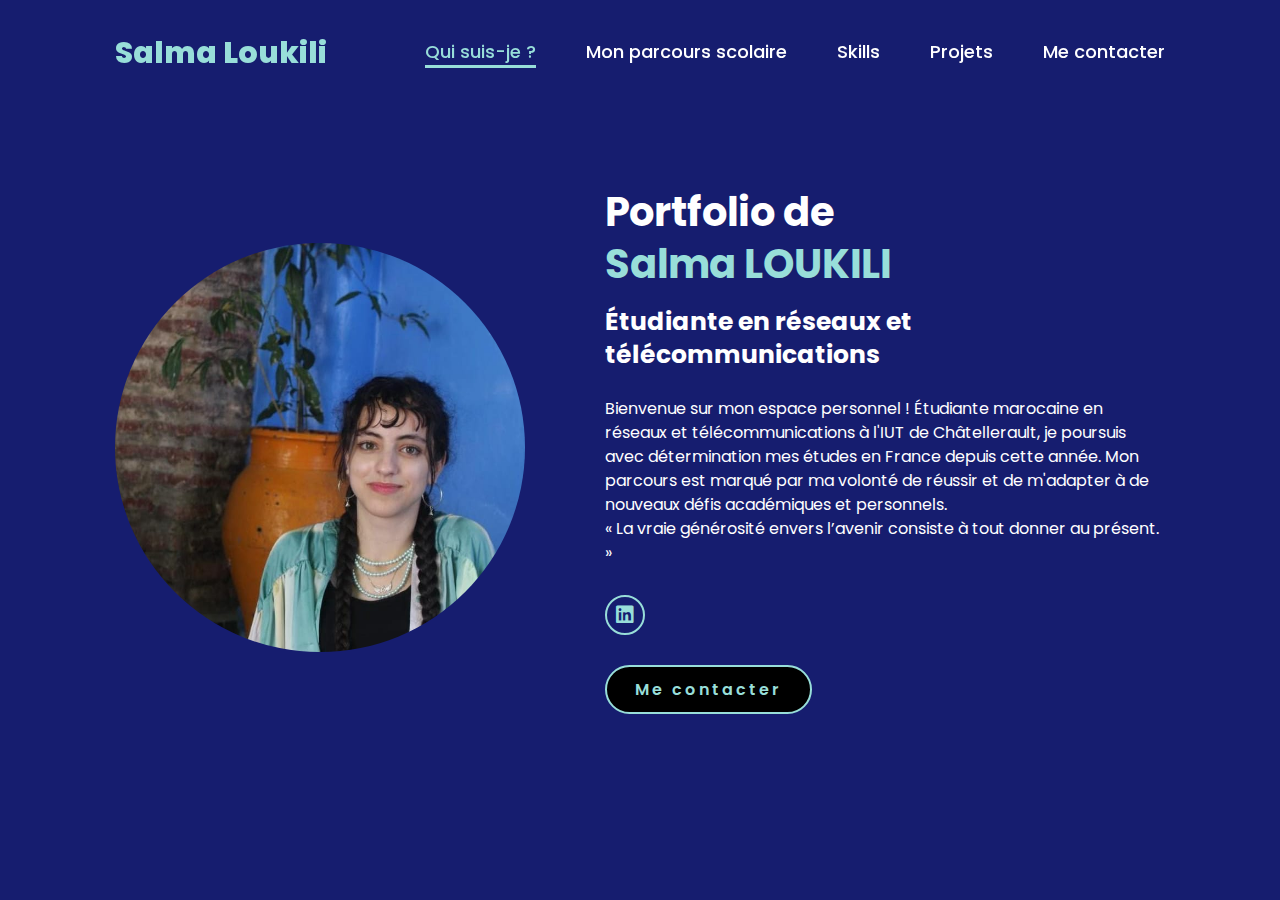
<file: index.html>
<!DOCTYPE html>
<html lang="en">
    
<head>
    <meta charset="UTF-8">
    <meta name="viewport" content="width=device-width, initial-scale=1.0">
    <link rel="stylesheet" href="https://cdnjs.cloudflare.com/ajax/libs/font-awesome/6.5.2/css/all.min.css">
    <link rel="stylesheet" href="style.css">
    <meta charset="utf-8" />
		<meta name="viewport" content="width=device-width, initial-scale=1, user-scalable=no" />
        <meta name="viewport" content="width=device-width, initial-scale=1">

    <title>Portfolio de Salma LOUKILI</title>
</head>
<body>
    <header>
              <!-- Bouton de menu hamburger pour mobile -->
              <button class="menu-toggle" aria-label="Toggle menu">
                <i class="fas fa-bars"></i>
            </button>
            
        <a href="#" class="logo">Salma Loukili</a>

      
<nav>

      
            <a href="index.html" class="active"> Qui suis-je ?</a>
          
            <a href="Mon parcours scolaire.html" >Mon parcours scolaire</a>
            <a href="Skills.html" >Skills</a>
            <a href="Projets.html" >Projets</a>
            <a href="Me contacter.html" >Me contacter</a>
        </nav>
    </header>
    <section class="home">
        <div class="home-img">
            <img src="Salma.jpeg" alt="Salma LOUKILI">
        </div>
        <div class="home-content">
            <h1>Portfolio de<br> <span>Salma LOUKILI</span></h1><br>


            <h3>Étudiante en réseaux et
                télécommunications<span></span></h3><br>

            <p>Bienvenue sur mon espace personnel !
                Étudiante marocaine en réseaux et
                télécommunications à l'IUT de Châtellerault,
                je poursuis avec détermination mes études
                en France depuis cette année. Mon parcours
                est marqué par ma volonté de réussir et de
                m'adapter à de nouveaux défis académiques
                et personnels.
               <br>
                « La vraie générosité envers l’avenir
                consiste à tout donner au présent. »
                </p>
            <div class="social-icons">
                <a href="https://fr.linkedin.com/"><i class="fa-brands fa-linkedin"></i></a>
    
            </div>
            <a href="Me contacter.html" class="btn">Me contacter</a>
        </div>
    </section>
</body>
</html>
<style>
    /* Styles Desktop */
    nav {
        display: flex;
        gap: 1rem;
    }
  
    /* Bouton de menu hamburger caché sur desktop */
    .menu-toggle {
        display: none;
    }
  
    /* Styles pour Mobile */
    @media (max-width: 768px) {
        /* Afficher le bouton hamburger sur mobile */
        .menu-toggle {
            display: block;
            font-size: 2rem;
            background: none;
            border: none;
            color: #fff;
            position: absolute;
            top: 1rem;
            right: 1rem;
        }
  
        /* Styles du menu */
        nav {
            display: none; /* Caché par défaut */
            position: absolute;
            top: 3rem;
            right: 0;
            width: 60%;
            background-color: #161616;
            border-left: 3px solid #98DED9;
            border-bottom: 3px solid #98DED9;
            border-bottom-left-radius: 2rem;
            padding: 1rem;
        }
  
        /* Afficher le menu quand la classe active est ajoutée */
        nav.active {
            display: block;
        }
  
        nav a {
            display: block;
            font-size: 1.5rem;
            color: #fff;
            text-decoration: none;
            margin: 1rem 0;
        }
  
        nav a:hover,
        nav a.active {
            background-color: #333;
            padding: 0.5rem;
            border-radius: 0.5rem;
        }
    }
  </style>
  
  <script>
    // Script JavaScript pour activer et désactiver le menu
    document.querySelector('.menu-toggle').addEventListener('click', function() {
        document.querySelector('nav').classList.toggle('active');
    });
  </script>
</file>
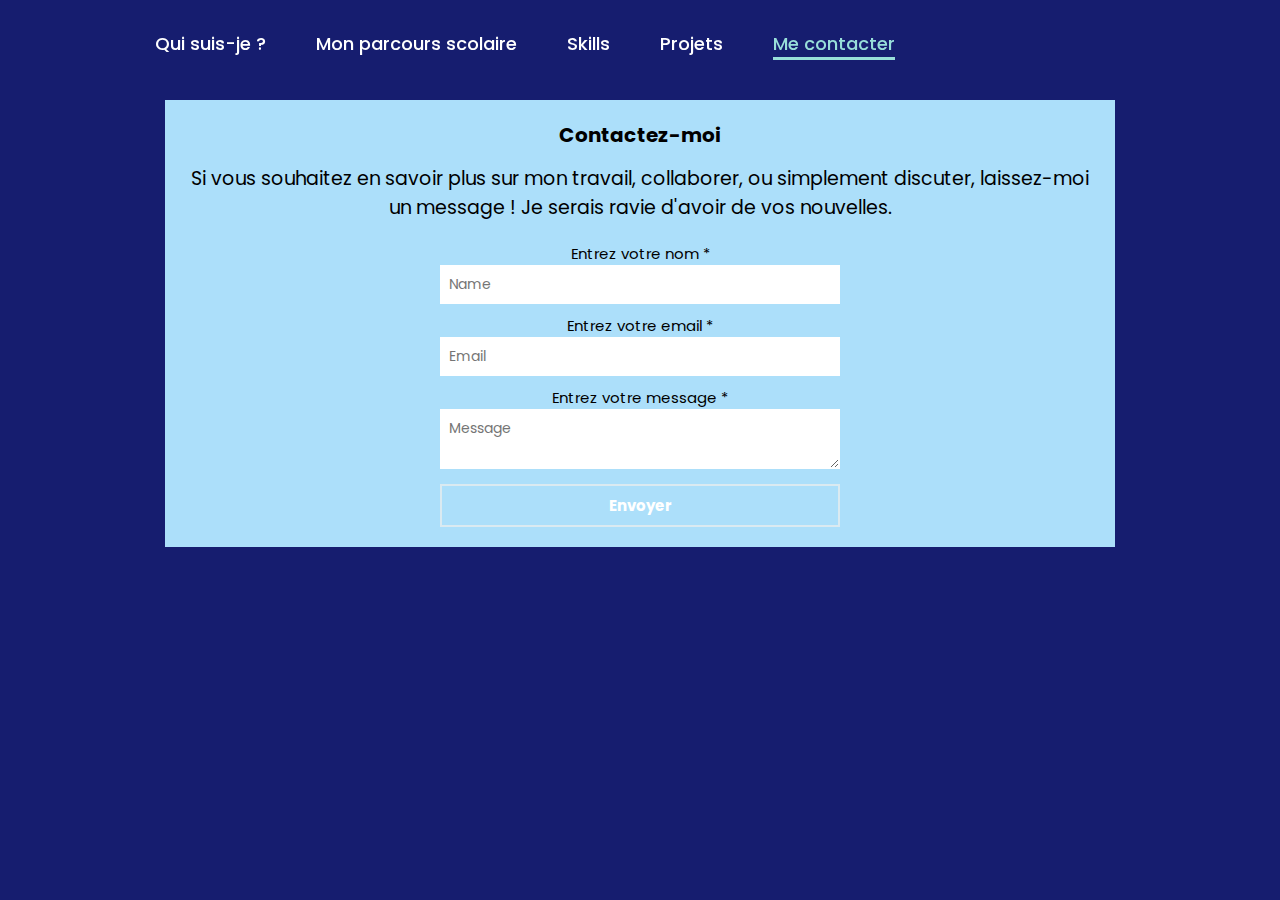
<file: Me contacter.html>
<!DOCTYPE html>
<html lang="en">
<head>
    <meta charset="UTF-8">
    <meta name="viewport" content="width=device-width, initial-scale=1.0">
    <link rel="stylesheet" href="https://cdnjs.cloudflare.com/ajax/libs/font-awesome/6.5.2/css/all.min.css">
    <link rel="stylesheet" href="style.css">
    <title>Portfolio de Salma LOUKILI</title>
</head>
<body>
    <header>
        <button class="menu-toggle" aria-label="Toggle menu">
            <i class="fas fa-bars"></i>
        </button>
        <nav>
            <a href="index.html">Qui suis-je ?</a>
            <a href="Mon parcours scolaire.html">Mon parcours scolaire</a>
            <a href="Skills.html">Skills</a>
            <a href="Projets.html">Projets</a>
            <a href="Me contacter.html" class="active">Me contacter</a>
        </nav>
    </header>

    <section id="contact">
        <div class="contact-section">
            <h2>Contactez-moi</h2>
            <div class="contact-container">
                <div class="contact-info">
                    <p>Si vous souhaitez en savoir plus sur mon travail, collaborer, ou simplement discuter, laissez-moi un message ! Je serais ravie d'avoir de vos nouvelles.</p>
                </div>
            
                <div class="contact-form">
                    <form action="traitement.php" method="POST">
                        <label for="name" style="font-size: 1.5em;">Entrez votre nom *</label>
                        <input type="text" id="name" name="nom" placeholder="Name" required>
                        
                        <label for="email" style="font-size: 1.5em;">Entrez votre email *</label>
                        <input type="email" id="email" name="email" placeholder="Email" required>
                        
                        <label for="message" style="font-size: 1.5em;">Entrez votre message *</label>
                        <textarea id="message" name="message" placeholder="Message" required></textarea>
                        
                        <button type="submit"><strong>Envoyer</strong></button>
                    </form>
                </div>
            </div>
        </div>
    </section>

    <style>
        /* Styles généraux */
        body {
      font-family: 'Poppins', sans-serif;    
      background-color: #161D6F;         
  }
        /* Section de contact */
        .contact-section {
            background-color: #acdffa;
            color: black;
            padding: 20px;
            margin: 50px;
            text-align: center;
        }

        .contact-section h2 {
            font-size: 2em;
            margin-bottom: 15px;
        }

        .contact-container {
            display: flex;
            flex-direction: column;
            align-items: center;
            gap: 20px;
        }

        .contact-info {
            font-size: 1.9em;
            line-height: 1.5;
            max-width: 100%;
        }

        .contact-form {
            width: 100%;
            max-width: 400px;
        }

        .contact-form label {
            font-size: 1.2em;
            color: black;
        }

        .contact-form input[type="text"],
        .contact-form input[type="email"],
        .contact-form textarea {
            background-color: white;
            border: 1px solid white;
            padding: 8px;
            font-size: 1.4em;
            color: #333;
            margin-bottom: 10px;
            width: 100%;
        }

        .contact-form button {
            background-color: transparent;
            border: 2px solid #DAEAF1;
            padding: 8px;
            font-size: 1.5em;
            color: white;
            cursor: pointer;
            transition: background-color 0.3s;
            width: 100%;
        }

        .contact-form button:hover {
            background-color: #add8e4;
            color: white;
        }

        /* Styles pour Desktop */
        nav {
            display: flex;
            gap: 1rem;
        }

        .menu-toggle {
            display: none;
        }

        /* Styles pour Mobile */
        @media (max-width: 768px) {
            .menu-toggle {
                display: block;
                font-size: 2rem;
                background: none;
                border: none;
                color: #fff;
                position: absolute;
                top: 1rem;
                right: 1rem;
            }

            nav {
                display: none;
                position: absolute;
                top: 3rem;
                right: 0;
                width: 60%;
                background-color: #161D6F;
                border-left: 3px solid #98DED9;
                border-bottom: 3px solid #98DED9;
                border-bottom-left-radius: 2rem;
                padding: 1rem;
            }

            nav.active {
                display: block;
            }

            nav a {
                display: block;
                font-size: 1.2rem;
                color: #fff;
                text-decoration: none;
                margin: 1rem 0;
            }

            nav a:hover,
            nav a.active {
                background-color: #333;
                padding: 0.5rem;
                border-radius: 0.5rem;
            }
        }
    </style>

    <script>
        document.querySelector('.menu-toggle').addEventListener('click', function() {
            document.querySelector('nav').classList.toggle('active');
        });
    </script>
</body>
</html>
</file>
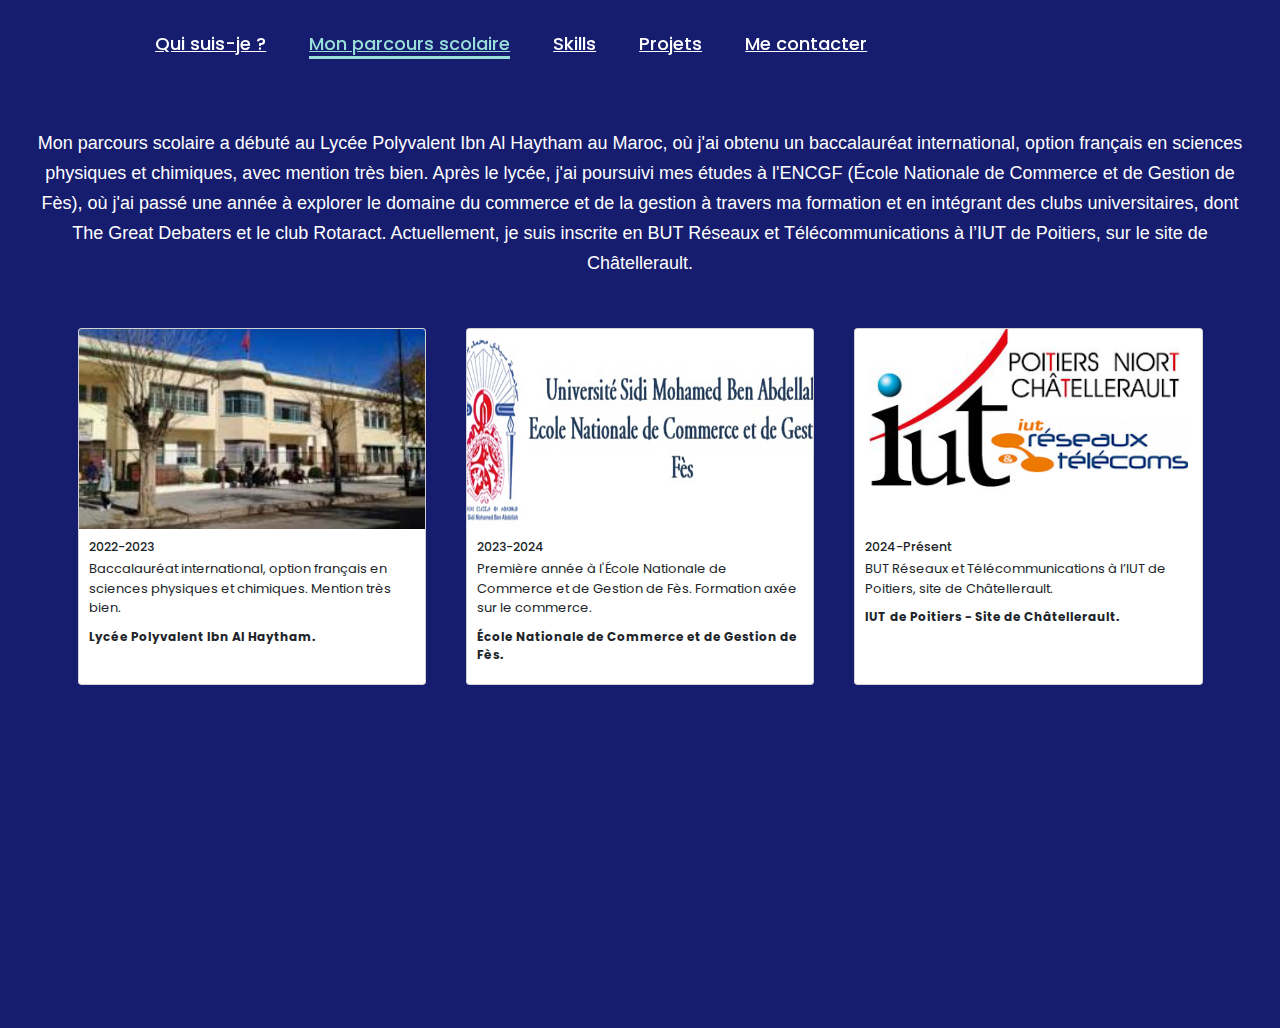
<file: Mon parcours scolaire.html>
<!DOCTYPE html>
<html lang="en">
<head>
    <meta charset="UTF-8">
    <meta name="viewport" content="width=device-width, initial-scale=1.0">
    <title>Portfolio de Salma LOUKILI</title>

    <!-- CSS et librairies externes -->
    <link rel="stylesheet" href="https://cdnjs.cloudflare.com/ajax/libs/font-awesome/6.5.2/css/all.min.css">
    <link rel="stylesheet" href="https://cdn.jsdelivr.net/npm/bootstrap@5.3.3/dist/css/bootstrap.min.css" integrity="sha384-QWTKZyjpPEjISv5WaRU9OFeRpok6YctnYmDr5pNlyT2bRjXh0JMhjY6hW+ALEwIH" crossorigin="anonymous">
    <link rel="stylesheet" href="style.css">

    <!-- JS Bootstrap -->
    <script src="https://cdn.jsdelivr.net/npm/bootstrap@5.3.3/dist/js/bootstrap.bundle.min.js" integrity="sha384-YvpcrYf0tY3lHB60NNkmXc5s9fDVZLESaAA55NDzOxhy9GkcIdslK1eN7N6jIeHz" crossorigin="anonymous"></script>
</head>
<body style="background-color:#161D6F; font-family: 'Poppins', sans-serif;">

    <header>
        <!-- Bouton de menu hamburger pour mobile -->
        <button class="menu-toggle" aria-label="Toggle menu">
            <i class="fas fa-bars"></i>
        </button>
        <nav>
            <a href="index.html">Qui suis-je ?</a>
            <a href="Mon parcours scolaire.html" class="active">Mon parcours scolaire</a>
            <a href="Skills.html">Skills</a>
            <a href="Projets.html">Projets</a>
            <a href="Me contacter.html">Me contacter</a>
        </nav>
    </header>

   
<p class="text-center"; style="color: white;font-size: large;font-family: 'ariel', sans-serif";">Mon parcours scolaire a débuté au
  Lycée Polyvalent Ibn Al Haytham au Maroc, où j'ai obtenu un baccalauréat international, option français en sciences physiques et chimiques, avec mention très bien. Après le lycée, j'ai poursuivi mes études à l'ENCGF (École Nationale de Commerce et de Gestion de Fès), où j'ai passé une année à explorer le domaine du commerce et de la gestion à travers ma formation et en intégrant des clubs universitaires, dont The Great Debaters et le club Rotaract. Actuellement, je suis inscrite en BUT Réseaux et Télécommunications à l’IUT de Poitiers, sur le site de Châtellerault.
  </p>

    <div class="container">
        <div class="card mb-3">
            <img src="lycée.jfif" class="card-img-top" alt="Lycée Image">
            <div class="card-body">
                <h5 class="card-title">2022-2023</h5>
                <p class="card-text">Baccalauréat international, option français en sciences physiques et chimiques. Mention très bien.</p>
                <p class="fw-bolder">Lycée Polyvalent Ibn Al Haytham.</p>
            </div>
        </div>

        <div class="card mb-3">
            <img src="ENCGF.PNG" class="card-img-top" alt="ENCGF Image">
            <div class="card-body">
                <h5 class="card-title">2023-2024</h5>
                <p class="card-text">Première année à l'École Nationale de Commerce et de Gestion de Fès. Formation axée sur le commerce.</p>
                <p class="fw-bolder">École Nationale de Commerce et de Gestion de Fès.</p>
            </div>
        </div>

        <div class="card mb-3">
            <img src="IUT.png" class="card-img-top" alt="IUT Image">
            <div class="card-body">
                <h5 class="card-title">2024-Présent</h5>
                <p class="card-text">BUT Réseaux et Télécommunications à l’IUT de Poitiers, site de Châtellerault.</p>
                <p class="fw-bolder">IUT de Poitiers - Site de Châtellerault.</p>
            </div>
        </div>
    </div>

    <style>
      

        .text-center {
    line-height: 30px;
    margin: 30px;
    margin-top: 10%;
    margin-bottom:1.5%;
 
        }

        /* Styles de navigation */
        nav a {
            font-size: 1.8rem;
            color: white;
            margin-left: 4rem;
            font-weight: 500;
            transition: 0.3s ease;
            border-bottom: 3px solid transparent;
          
        }

        nav a:hover,
        nav a.active {
            color: #98DED9;
            border-bottom: 3px solid #98DED9;
        }

        /* Affichage du menu en mobile */
        .menu-toggle {
            display: none;
        }

        @media (max-width: 768px) {
            .menu-toggle {
                display: block;
                font-size: 2rem;
                background: none;
                border: none;
                color: #fff;
                position: absolute;
                top: 1rem;
                right: 1rem;
            }

            nav {
                display: none;
                position: absolute;
                top: 3rem;
                right: 0;
                width: 60%;
                background-color: #161616;
                border-left: 3px solid #98DED9;
                border-bottom: 3px solid #98DED9;
                border-bottom-left-radius: 2rem;
                padding: 1rem;
            }

            nav.active {
                display: block;
            }

            nav a {
                display: block;
                font-size: 1.5rem;
                margin: 1rem 0;
                color: #fff;
                text-decoration: none;
            }

            nav a:hover,
            nav a.active {
                background-color: #333;
                padding: 0.5rem;
                border-radius: 0.5rem;
            }
        }

        /* Styles des cartes */
        .container {
            margin-top: 5em;
            display: grid;
            grid-template-columns: repeat(auto-fit, minmax(30rem, 1fr));
            gap: 4rem;
        }

        .card-img-top {
            width: 100%;
            height: 200px;
            object-fit: cover;
        }

        .card-text {
            font-size: 13px;
        }

        .fw-bolder {
            font-size: 12px;
        }
    </style>

    <script>
        // Script pour activer/désactiver le menu mobile
        document.querySelector('.menu-toggle').addEventListener('click', function() {
            document.querySelector('nav').classList.toggle('active');
        });
    </script>

</body>
</html>
</file>
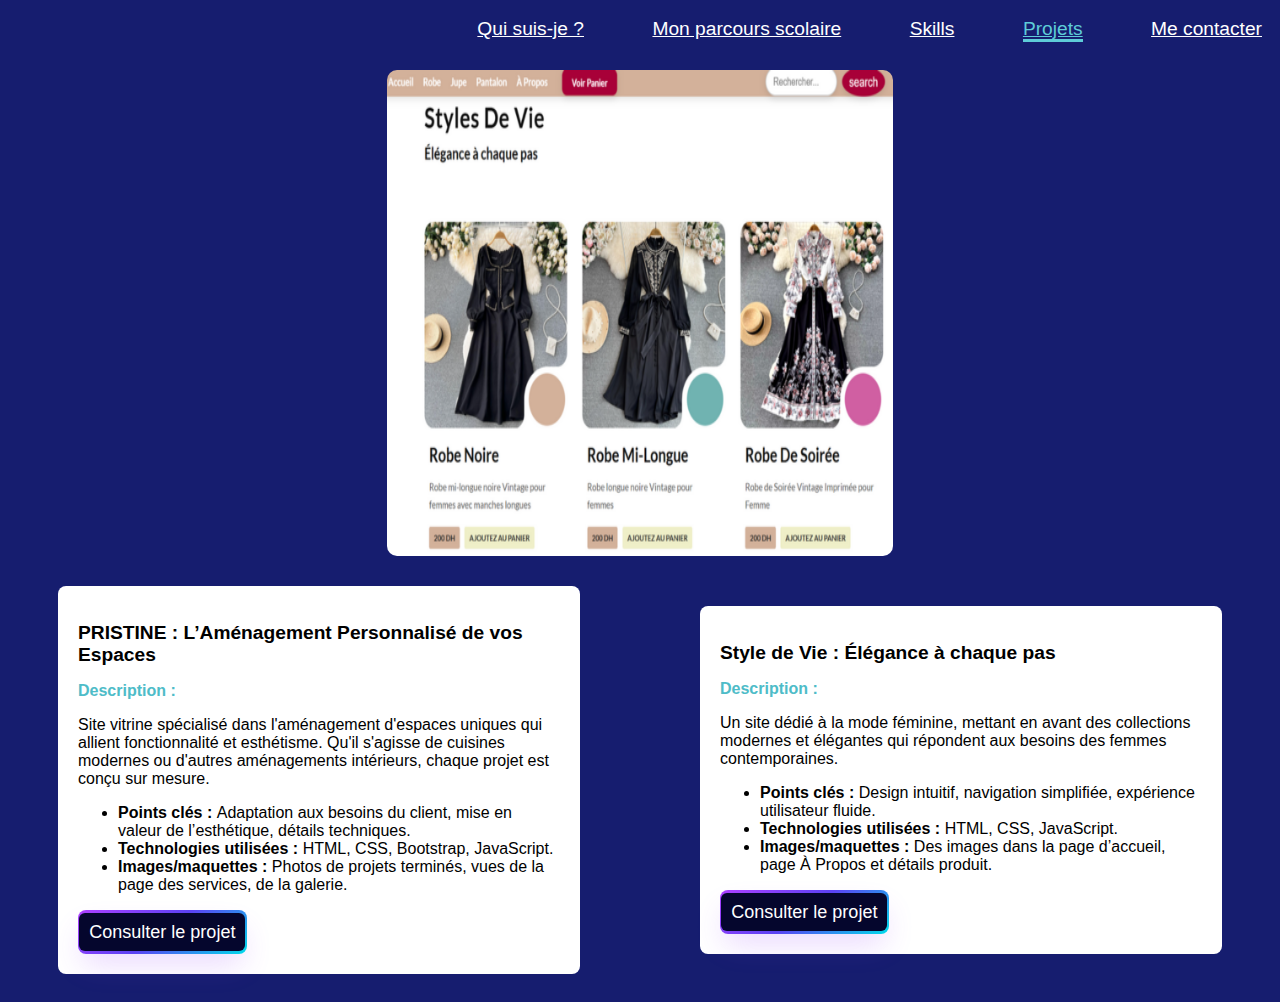
<file: Projets.html>
<header>
    <nav class="menu"> 
      
      <a href="index.html"> Qui suis-je ?</a>
      <a href="Mon parcours scolaire.html" >Mon parcours scolaire</a>
      <a href="Skills.html" >Skills</a>
      <a href="Projets.html" class="active" >Projets</a>
      <a href="Me contacter.html" >Me contacter</a>
    </nav>
  </header>
  <body>
  
    <!-- Code pour ton carrousel d’images -->
    <section class="carousel">
      <div class="carousel-images">
          <img src="Styledevie.png" alt="Image 1">
          <img src="pristine.png" alt="Image 2">
   
      </div>
  </section>
  <div class="container">
  
  
  <section class="project-container">
    <h2 class="project-title">PRISTINE : L’Aménagement Personnalisé de vos Espaces</h2>
    <div class="project-section">
      <p style="color: #4ebcc8;">  <strong>Description :</strong></p>
        <p> Site vitrine spécialisé dans l'aménagement d'espaces uniques qui allient fonctionnalité et esthétisme. Qu'il s'agisse de cuisines modernes ou d'autres aménagements intérieurs, chaque projet est conçu sur mesure.</p>
        <ul>
          <li><strong>Points clés : </strong>Adaptation aux besoins du client, mise en valeur de l’esthétique, détails techniques.</li>
          <li><strong>Technologies utilisées :</strong>  HTML, CSS, Bootstrap, JavaScript.</li>
          <li><strong>
            Images/maquettes : </strong>Photos de projets terminés, vues de la page des services, de la galerie.
          </li>
        </ul>
        <a href="https://louk-a.github.io/PRISTINE/" class="button">
          <span class="text">Consulter le projet</span>
       </a>
       
        
      </section>
  
      <section class="project-container">
        <h2 class="project-title">Style de Vie : Élégance à chaque pas</h2>
        <div class="project-section">
          <p style="color: #4ebcc8;">  <strong>Description :</strong></p>
            <p>Un site dédié à la mode féminine, mettant en avant des collections modernes et élégantes qui répondent aux besoins des femmes contemporaines.</p>
            <ul>
              <li><strong>Points clés :</strong>  Design intuitif, navigation simplifiée, expérience utilisateur fluide.</li>
              <li><strong> Technologies utilisées :</strong> HTML, CSS, JavaScript.</li>
              <li><strong>Images/maquettes :</strong>  Des images dans la page d’accueil, page À Propos et détails produit.</li>
            </ul>
        </div>  
        <a href="https://louk-a.github.io/Styles-de-Vie/"class="button">
          <span class="text">Consulter le projet</span>
       </a>
          </section>
  
        </div>
  <style>

    
    nav a{
      font-size: 1.2rem;
      color: white;
      margin-left: 4rem;
      font-weight: 500;
      transition: 0.3s ease;
      border-bottom: 3px solid transparent;
  }
  
  nav a:hover,
  nav a.active{
      color: #5eccd8;
      border-bottom: 3px solid #5eccd8;
  }
  
    header {
   
      padding: 10px;
      text-align: right;
  }
  
  body {
      font-family: 'Poppins', sans-serif;
      background-color: #161D6F;         
  }
  
  .carousel {
      position: relative;
      width: 40%;
      height: 55%;
      top: 20px;
      margin: auto;
      overflow: hidden;
      border-radius: 10px;
  }
  
  .carousel-images {
      display: flex;
      width: 100%; /* Largeur pour contenir toutes les images */
      height: 100%;
      transition: transform 0.5s ease-in-out;
  }
  
  .carousel img {
      width: 100%; /* Les images prennent toute la largeur du conteneur */
      flex: 1 0 100%; /* Chaque image prend 100% de la largeur visible */
  }
  
  .container{
    display: flex;
    width: 100%;
    justify-content: space-between;
    align-items: center;
    gap: 20px;
  }
  .project-container {
  
  width: 100%;
  height: 150%;
      background-color: #fff;
      margin: 50px;
      display: block; /* Par défaut, les éléments de type block se placent l'un sous l'autre */
      margin-bottom: 20px; /* Espace entre les conteneurs */
      border-radius: 8px;
      padding: 20px;
  
  }
  h2{
    font-size: 1.2rem;
  
  }
       
  
  .button {
    align-items: center;
    background-image: linear-gradient(144deg, #af40ff, #5b42f3 50%, #00ddeb);
    border: 0;
    border-radius: 8px;
    box-shadow: rgba(151, 65, 252, 0.2) 0 15px 30px -5px;
    box-sizing: border-box;
    color: #ffffff;
    display: flex;
    font-size: 18px;
    justify-content: center;
    line-height: 1em;
    max-width: 35%;
    min-width: 140px;
    padding: 3px;
    text-decoration: none;
    user-select: none;
    -webkit-user-select: none;
    touch-action: manipulation;
    white-space: nowrap;
    cursor: pointer;
    transition: all 0.3s;
  }
  
  .button:active,
  .button:hover {
    outline: 0;
  }
  
  .button span {
    background-color: rgb(5, 6, 45);
    padding: 10px 10px;
    border-radius: 6px;
    width: 100%;
    height:100%;
    transition: 300ms;
  }
  
  .button:hover span {
    background: none;
  }
  
  .button:active {
    transform: scale(0.9);
  }
  
  /* Mobile adaptations */
@media (max-width: 768px) {
  /* Navbar mobile adjustments */
  nav a {
    font-size: 0.7rem;
    margin-left: 1rem;
  }

  /* Carousel mobile adjustments */
  .carousel {
    width: 90%; /* Adapte la largeur à 90% pour mobile */
    height:50%; /* Ajuste la hauteur pour s’adapter au contenu */
    top: 10px; /* Réduit la marge supérieure */
  }

  .carousel-images img {
    width: 10%; /* Assure que les images prennent toute la largeur du carrousel */
    height: auto; /* Permet aux images de garder leur proportion */
  }

  /* Container and project section adjustments */
  .container {
  
    flex-direction: column; /* Dispose les éléments verticalement */
    gap: 0.5px; /* Réduit l'espace entre les éléments */
  }

  .project-container {
    margin: 15px; /* Réduit la marge autour du conteneur */
    padding: 10px; /* Réduit le padding pour un affichage plus compact */
  }

  .button {
    max-width: 40%; /* Adapte la largeur du bouton pour mobile */
    font-size: 1rem; /* Ajuste la taille de la police */
  }
}


  </style>
  
  

  <script>
    let currentIndex = 0;
  const images = document.querySelectorAll('.carousel-images img');
  const totalImages = images.length;
  
  function showNextImage() {
      currentIndex = (currentIndex + 1) % totalImages; // Passe à l'image suivante et revient à la première après la dernière
      document.querySelector('.carousel-images').style.transform = `translateX(-${currentIndex * 100}%)`;
  }
  
  setInterval(showNextImage, 3000); // Change d'image toutes les 3 secondes
  
  </script>
</file>
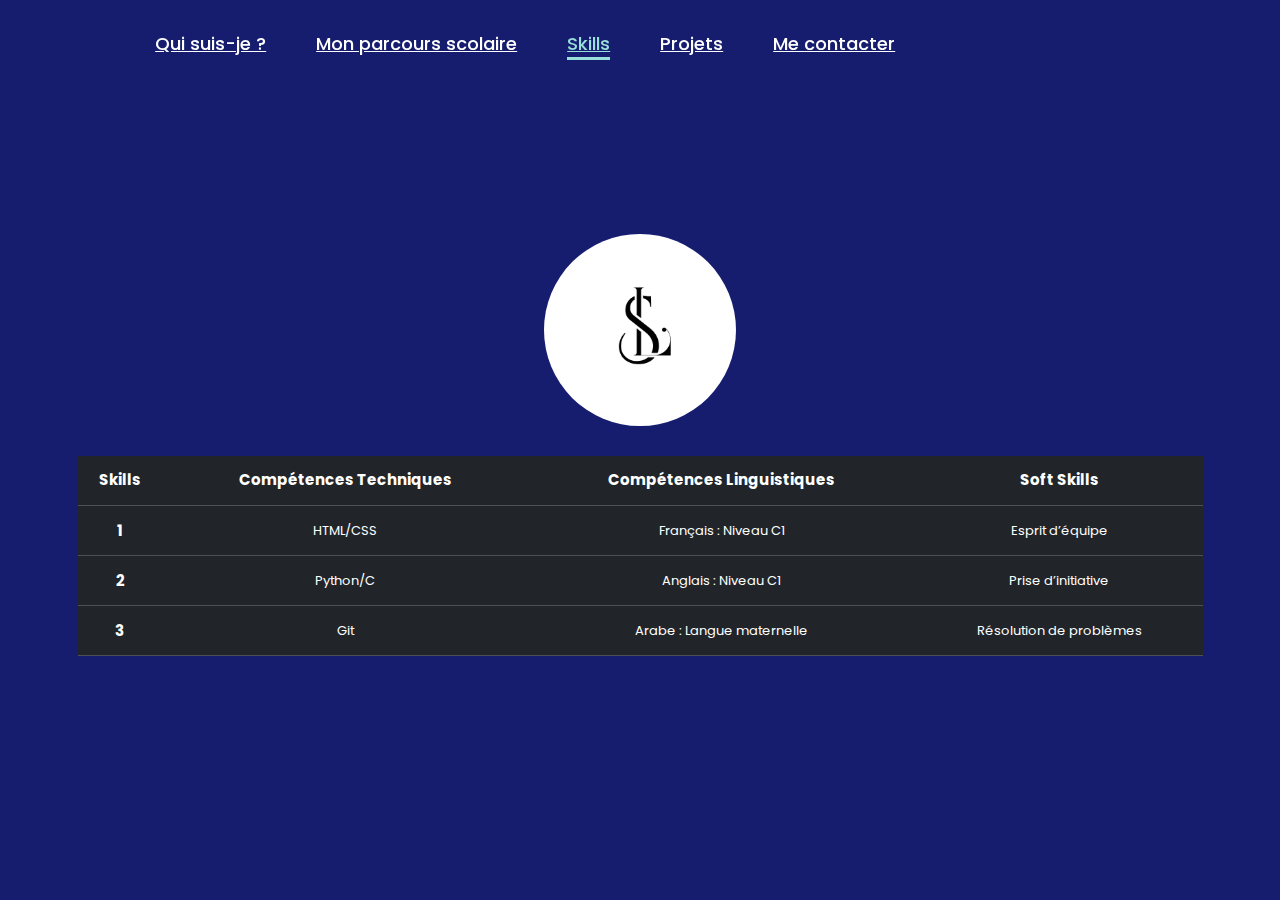
<file: Skills.html>
<!DOCTYPE html>
<html lang="en">
<head>
    <meta charset="UTF-8">
    <meta name="viewport" content="width=device-width, initial-scale=1.0">
    <link rel="stylesheet" href="https://cdnjs.cloudflare.com/ajax/libs/font-awesome/6.5.2/css/all.min.css">
    <link href="https://cdn.jsdelivr.net/npm/bootstrap@5.3.3/dist/css/bootstrap.min.css" rel="stylesheet">
    <script src="https://cdn.jsdelivr.net/npm/bootstrap@5.3.3/dist/js/bootstrap.bundle.min.js"></script>
    <link rel="stylesheet" href="style.css">
    <title>Portfolio de Salma LOUKILI</title>
</head>
<body>
    <header>
           <!-- Bouton de menu hamburger pour mobile -->
           <button class="menu-toggle" aria-label="Toggle menu">
            <i class="fas fa-bars"></i>
        </button>
        
        <nav>
            <a href="index.html">Qui suis-je ?</a>
            <a href="Mon parcours scolaire.html">Mon parcours scolaire</a>
            <a href="Skills.html" class="active">Skills</a>
            <a href="Projets.html">Projets</a>
            <a href="Me contacter.html">Me contacter</a>
        </nav>
    </header>

    <section class="home">
        <div class="home-img">
            <img src="6.png" alt="Salma LOUKILI">
        </div>

        <div class="container mt-3">
            <table class="table table-dark table-hover">
                <thead>
                    <tr>
                        <th scope="col">Skills</th>
                        <th scope="col">Compétences Techniques</th>
                        <th scope="col">Compétences Linguistiques</th>
                        <th scope="col">Soft Skills</th>
                    </tr>
                </thead>
                <tbody>
                    <tr>
                        <th scope="row">1</th>
                        <td>HTML/CSS</td>
                        <td>Français : Niveau C1</td>
                        <td>Esprit d’équipe</td>
                    </tr>
                    <tr>
                        <th scope="row">2</th>
                        <td>Python/C</td>
                        <td>Anglais : Niveau C1</td>
                        <td>Prise d’initiative</td>
                    </tr>
                    <tr>
                        <th scope="row">3</th>
                        <td>Git</td>
                        <td>Arabe : Langue maternelle</td>
                        <td>Résolution de problèmes</td>
                    </tr>
                </tbody>
            </table>
        </div>
    </section>

    <style>
        
        /* Styles Desktop */
        table {
            width: 100%;
            border-collapse: collapse;
        }

        th, td {
            text-align: center;
            vertical-align: middle;
            padding: 10px;
        }

        th {
            background-color: #f2f2f2;
            font-weight: bold;
            font-size: 15px;
            height: 50px;
        }

        td {
            font-size: 13px;
        }

        .home {
            display: flex;
            flex-direction: column;
            align-items: center;
            gap: 2rem;
            background-color: #161D6F;
            padding: 2rem;
        }

        .home-img img {
            width: 15vw;
            border-radius: 50%;
            box-shadow: 0 0 25px solid #98DED9;
            cursor: pointer;
            transition: 0.2s linear;
        }

        /* Styles pour Mobile */
        @media (max-width: 768px) {
            .container {
                padding: 10px;
                margin: auto;
                display: flex;
                flex-direction: column;
            }

            table {
                width: 100%; /* Largeur adaptée à l’écran mobile */
            }

            th, td {
                font-size: 12px; /* Taille du texte réduite pour mobile */
                padding: 5px;
            }

            th {
                height: 30px; /* Hauteur réduite pour les en-têtes */
            }

            td {
                height: 25px; /* Hauteur réduite pour les cellules */
            }

            .home {
                padding: 1rem;
                gap: 1rem;
            }

            .home-img img {
                width: 40vw; /* Image plus large sur mobile pour meilleure visibilité */
            }
        }
    </style>

<style>
  /* Styles Desktop */
  nav {
      display: flex;
      gap: 1rem;
  }

  /* Bouton de menu hamburger caché sur desktop */
  .menu-toggle {
      display: none;
  }

  /* Styles pour Mobile */
  @media (max-width: 768px) {
      /* Afficher le bouton hamburger sur mobile */
      .menu-toggle {
          display: block;
          font-size: 2rem;
          background: none;
          border: none;
          color: #fff;
          position: absolute;
          top: 1rem;
          right: 1rem;
      }

      /* Styles du menu */
      nav {
          display: none; /* Caché par défaut */
          position: absolute;
          top: 3rem;
          right: 0;
          width: 60%;
          background-color: #161616;
          border-left: 3px solid #98DED9;
          border-bottom: 3px solid #98DED9;
          border-bottom-left-radius: 2rem;
          padding: 1rem;
      }

      /* Afficher le menu quand la classe active est ajoutée */
      nav.active {
          display: block;
      }

      nav a {
          display: block;
          font-size: 1.5rem;
          color: #fff;
          text-decoration: none;
          margin: 1rem 0;
      }

      nav a:hover,
      nav a.active {
          background-color: #333;
          padding: 0.5rem;
          border-radius: 0.5rem;
      }
  }
</style>

<script>
  // Script JavaScript pour activer et désactiver le menu
  document.querySelector('.menu-toggle').addEventListener('click', function() {
      document.querySelector('nav').classList.toggle('active');
  });
</script>
</body>
</html>
</file>
<file: style.css>
@import url('https://fonts.googleapis.com/css2?family=Poppins:wght@100;200;300;400;500;600&display=swap');

*{
    margin: 0;
    padding: 0;
    box-sizing: border-box;
    text-decoration: none;
    border: none;
    outline: none;
    font-family: 'Poppins', sans-serif;
}

html{
    font-size: 62.5%;
}

body{
    width: 100%;
    height: 100vh;
    overflow-x: hidden;
    background-color: black;
    color: white;
}

header{
    margin-top: 20px;
    position: fixed;
    top: 0;
    left: 0;
    width: 100%;
    padding: 1rem 9%;
    background-color: transparent;
    filter: drop-shadow(10px);
    display: flex;
    justify-content: space-between;
    align-items: center;
    z-index: 100;

}

.logo{
    font-size: 3rem;
    color: #98DED9;
    font-weight: 800;
    cursor: pointer;
    transition: 0.5s ease;
}

.logo:hover{
    transform: scale(1.1);
}

nav a{
    font-size: 1.8rem;
    color: white;
    margin-left: 4rem;
    font-weight: 500;
    transition: 0.3s ease;

    text-align: right;
}

nav a:hover,
nav a.active{
    color: #98DED9;
    border-bottom: 3px solid #98DED9;
}

@media(max-width:995px){
    nav{
        position: absolute;
        display: none;
        top: 0;
        right: 0;
        width: 40%;
        border-left: 3px solid #98DED9;
        border-bottom: 3px solid #98DED9;
        border-bottom-left-radius: 2rem;
        padding: 1rem solid;
        background-color: #161616;
        border-top: 0.1rem solid rgba(0,0,0,0.1);
    }

    nav.active{
        display: block;
    }

    nav a{
        display: block;
        font-size: 2rem;
        margin: 3rem 0;
    }

    nav a:hover,
    nav a.active{
        padding: 1rem;
        border-radius: 0.5rem;
        border-bottom: 0.5rem solid #98DED9;
    }
}

section{
    min-height: 100vh;
    padding: 5rem 9% 5rem;
}

.home{
    display: flex;
    justify-content: center;
    align-items: center;
    gap: 8rem;
    background-color:#161D6F;
}

.home .home-content h1{
    font-size: 4rem;
    font-weight: 700;
    line-height: 1.3;
}

span{
    color: #98DED9;
}

.home-content h3{
    font-size: 2.5rem;
    margin-bottom: 1rem;
    font-weight: 700;
    line-height: 1.3; 
}

.home-content p{
    font-size: 1.6rem;
    line-height: 1.5;
}

.home-img{
    border-radius: 50%;
}

.home-img img{
    position: relative;
    width: 32vw;
    border-radius: 50%;
    box-shadow: 0 0 25px solid #98DED9;
    cursor: pointer;
    transition: 0.2s linear;
}

.home-img img:hover{
    font-size: 1.8rem;
    font-weight: 500;
}

.social-icons a{
    display: inline-flex;
    justify-content: center;
    align-items: center;
    width: 4rem;
    height: 4rem;
    background-color: transparent;
    border: 0.2rem solid #98DED9;
    font-size: 2rem;
    border-radius: 50%;
    margin: 3rem 1.5rem 3rem 0;
    transition: 0.3s ease;
    color: #98DED9;
}

.social-icons a:hover{
    color: black;
    transform: scale(1.3) translateY(-5px);
    background-color: #98DED9;
    box-shadow: 0  0 25px #98DED9;
}

.btn{
    display: inline-block;
    padding: 1rem 2.8rem;
    background-color: black;
    border-radius: 4rem;
    font-size: 1.6rem;
    color: #98DED9;
    letter-spacing: 0.3rem;
    font-weight: 600;
    border: 2px solid #98DED9;
    transition: 0.3s ease;
    cursor: pointer;
}

.btn:hover{
    transform: scale3d(1.03);
    background-color: #98DED9;
    color: black;
    box-shadow: 0 0 25px #98DED9;
}

.typing-text{
    font-size: 34px;
    font-weight: 600;
    min-width: 280px;
}

.typing-text span{
    position: relative;
}

.typing-text span::before{
    content: "software Developer";
    color: #98DED9;
    animation: words 20s infinite;
}

.typing-text span::after{
    content: "";
    background-color: black;
    position: absolute;
    width: calc(100% + 8px);
    height: 100%;
    border-left: 3px solid black;
    right: -8;
    animation: cursor 0.6s infinite;
}

@keyframes cursor{
    to{
        border-left: 3px solid #98DED9;
    }
}


@media (max-width: 1000px){
    .home{
        gap: 4rem;
    }
}

@media(max-width:995px){
    .home{
        flex-direction: column;
        margin: 5rem 4rem;
    }

    .home .home-content h3{
        font-size: 2.5rem;
    }

    .home-content h1{
        font-size: 5rem;
    }

    .home-img img{
        width: 70vw;
        margin-top: 4rem;
    }
}
</file>
